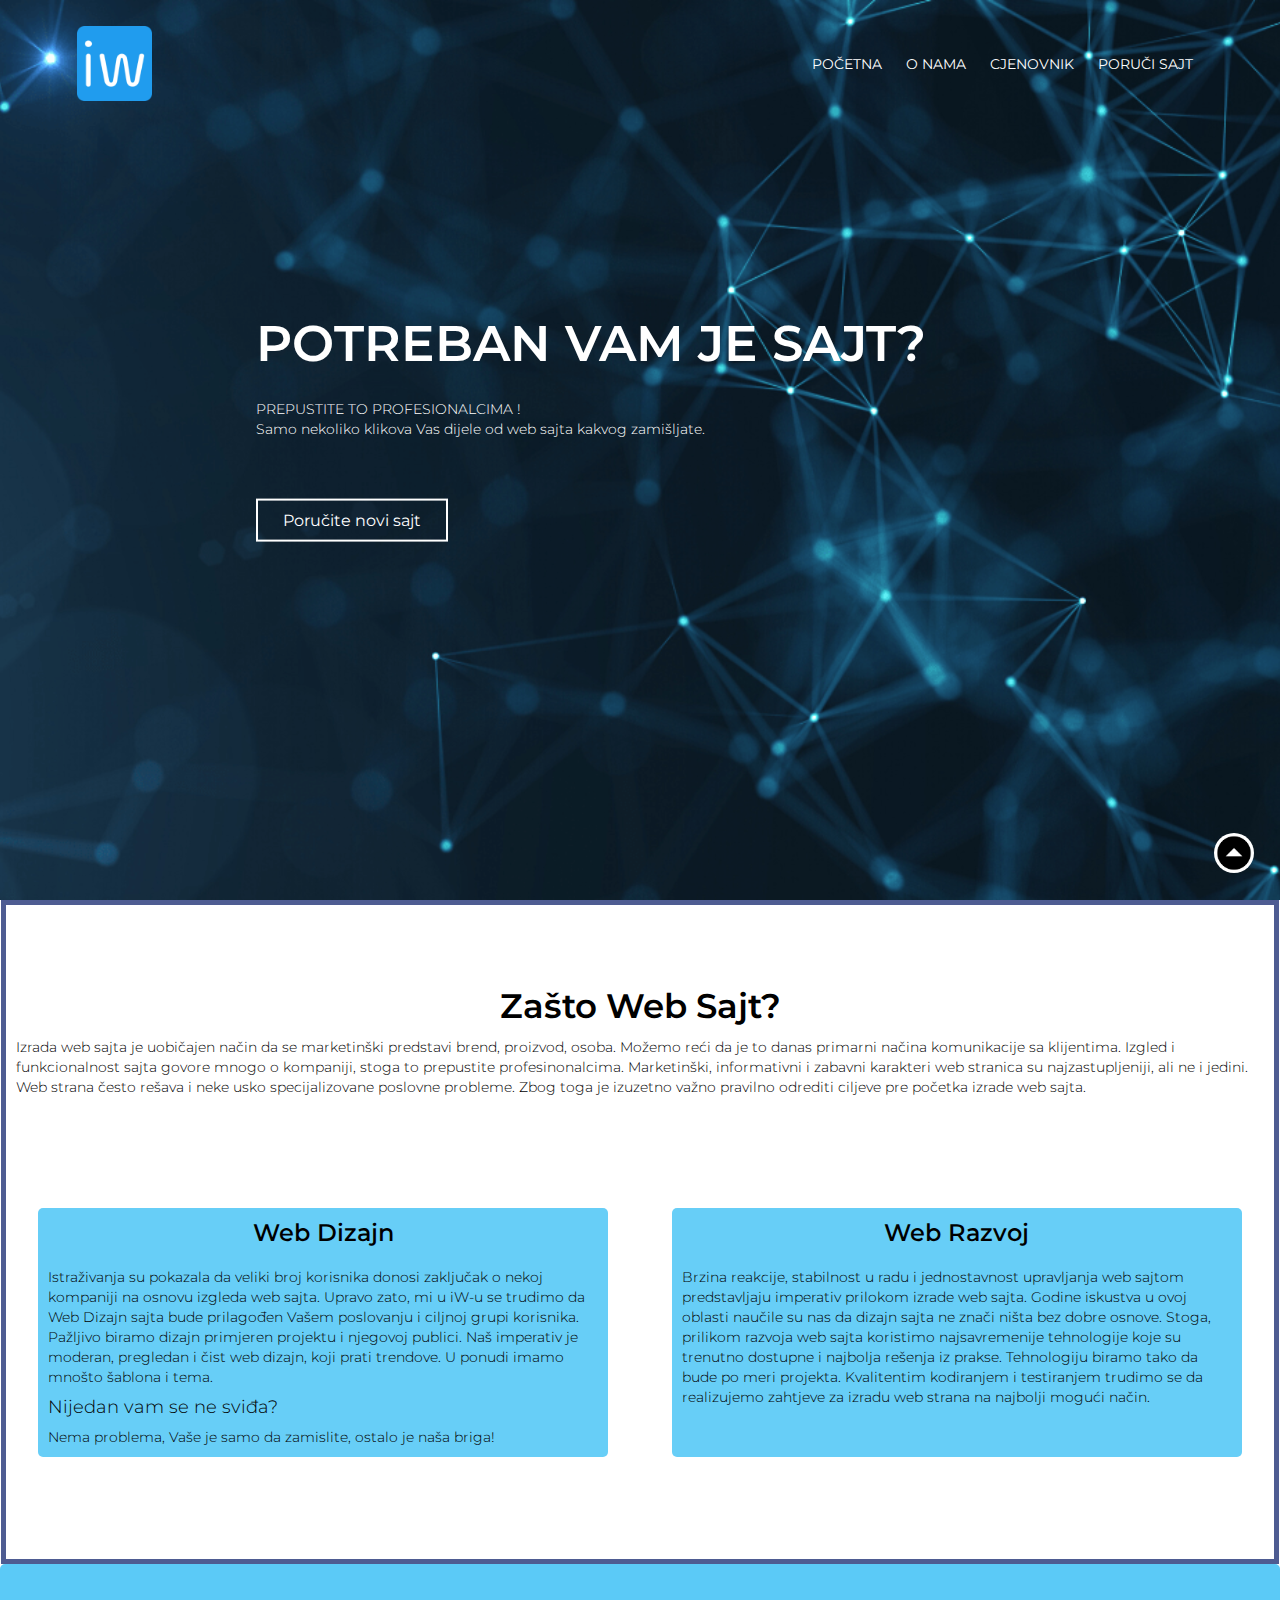
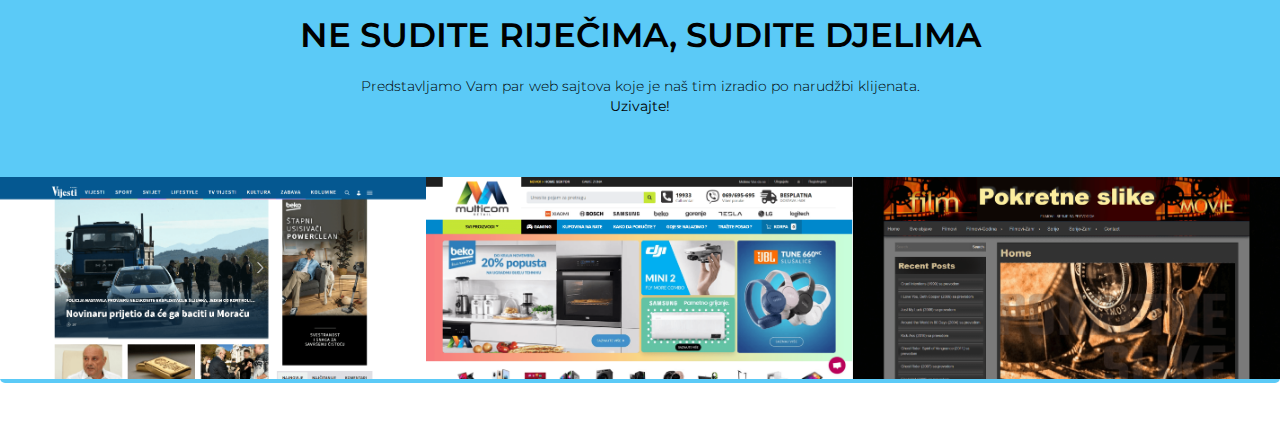
<file: index.html>
<!DOCTYPE html>
<html>
  <head>
    <meta charset="utf-8" />
    <meta http-equiv="X-UA-Compatible" content="IE=edge" />
    <meta name="viewport" content="width=device-width, initial-scale=1" />
    <link rel="icon" href="images/favicon.ico" />
    <title>Izrada Web Sajtova</title>
    <link rel="stylesheet" href="css/index_css.css" />
    <link rel="preconnect" href="https://fonts.googleapis.com" />
    <link rel="preconnect" href="https://fonts.gstatic.com" crossorigin />
    <link
      href="https://fonts.googleapis.com/css2?family=Montserrat&display=swap"
      rel="stylesheet"
    />
    <script
      src="https://code.jquery.com/jquery-3.6.0.js"
      integrity="sha256-H+K7U5CnXl1h5ywQfKtSj8PCmoN9aaq30gDh27Xc0jk="
      crossorigin="anonymous"
    ></script>
  </head>
  <body>
    <section class="header">
      <nav>
        <a href="index.html"><img src="images/logo.png" /></a>
        <div class="topnavlink" id="topNavLinks">
          <img src="images/close2.png" class="close" />

          <ul>
            <li><a href="index.html">POČETNA</a></li>
            <li><a href="onama.html">O NAMA</a></li>
            <li><a href="cjenovnik.html">CJENOVNIK</a></li>
            <li><a href="poruci.html">PORUČI SAJT</a></li>
          </ul>
        </div>
        <img src="images/menu.png" class="menu" />
      </nav>
      <div class="text-box">
        <h1>POTREBAN VAM JE SAJT?</h1>
        <p style="padding-left: 0px">
          PREPUSTITE TO PROFESIONALCIMA !
          <br />
          Samo nekoliko klikova Vas dijele od web sajta kakvog zamišljate.
        </p>
        <a href="poruci.html" class="btn">Poručite novi sajt</a>
      </div>
    </section>

    <section class="course">
      <h1>Zašto Web Sajt?</h1>
      <p class="text1">
        Izrada web sajta je uobičajen način da se marketinški predstavi brend,
        proizvod, osoba. Možemo reći da je to danas primarni načina komunikacije
        sa klijentima. Izgled i funkcionalnost sajta govore mnogo o kompaniji,
        stoga to prepustite profesinonalcima. Marketinški, informativni i
        zabavni karakteri web stranica su najzastupljeniji, ali ne i jedini. Web
        strana često rešava i neke usko specijalizovane poslovne probleme. Zbog
        toga je izuzetno važno pravilno odrediti ciljeve pre početka izrade web
        sajta.
      </p>
      <div class="row">
        <div class="course-col">
          <h2>Web Dizajn</h2>
          <p class="text1">
            Istraživanja su pokazala da veliki broj korisnika donosi zaključak o
            nekoj kompaniji na osnovu izgleda web sajta. Upravo zato, mi u iW-u
            se trudimo da Web Dizajn sajta bude prilagođen Vašem poslovanju i
            ciljnoj grupi korisnika. Pažljivo biramo dizajn primjeren projektu i
            njegovoj publici. Naš imperativ je moderan, pregledan i čist web
            dizajn, koji prati trendove. U ponudi imamo mnošto šablona i tema.
          </p>
          <p class="text1" style="font-size: 18px; padding: 0px 10px 0px 10px">
            Nijedan vam se ne sviđa?
          </p>
          <p class="text1">
            Nema problema, Vaše je samo da zamislite, ostalo je naša briga!
          </p>
        </div>
        <div class="course-col">
          <h2>Web Razvoj</h2>
          <p class="text1">
            Brzina reakcije, stabilnost u radu i jednostavnost upravljanja web
            sajtom predstavljaju imperativ prilokom izrade web sajta. Godine
            iskustva u ovoj oblasti naučile su nas da dizajn sajta ne znači
            ništa bez dobre osnove. Stoga, prilikom razvoja web sajta koristimo
            najsavremenije tehnologije koje su trenutno dostupne i najbolja
            rešenja iz prakse. Tehnologiju biramo tako da bude po meri projekta.
            Kvalitentim kodiranjem i testiranjem trudimo se da realizujemo
            zahtjeve za izradu web strana na najbolji mogući način.
          </p>
        </div>
      </div>
    </section>

    <section class="end">
      <div class="end-end">
        <h3>NE SUDITE RIJEČIMA, SUDITE DJELIMA</h3>
        <p>
          Predstavljamo Vam par web sajtova koje je naš tim izradio po narudžbi
          klijenata.<br />
          <b>Uzivajte!</b>
        </p>
        <div class="row">
          <div class="column">
            <a href="https://www.vijesti.me/" target="_blank"
              ><img src="images/vijesti.png" alt="Vijesti" style="width: 100%"
            /></a>
          </div>
          <div class="column">
            <a href="https://www.multicom.me/" target="_blank"
              ><img
                src="images/multicom.png"
                alt="Multicom"
                style="width: 100%"
            /></a>
          </div>
          <div class="column">
            <a href="http://pokretneslike.ezyro.com/" target="_blank"
              ><img
                src="images/pokretneslike.png"
                alt="PokretneSlike"
                style="width: 100%"
            /></a>
          </div>
        </div>
      </div>
    </section>
    <a href="#"><img class="gototop" src="images/top_arrow.png" /></a>
    <script src="js/menu_jq.js"></script>
  </body>
</html>
</file>
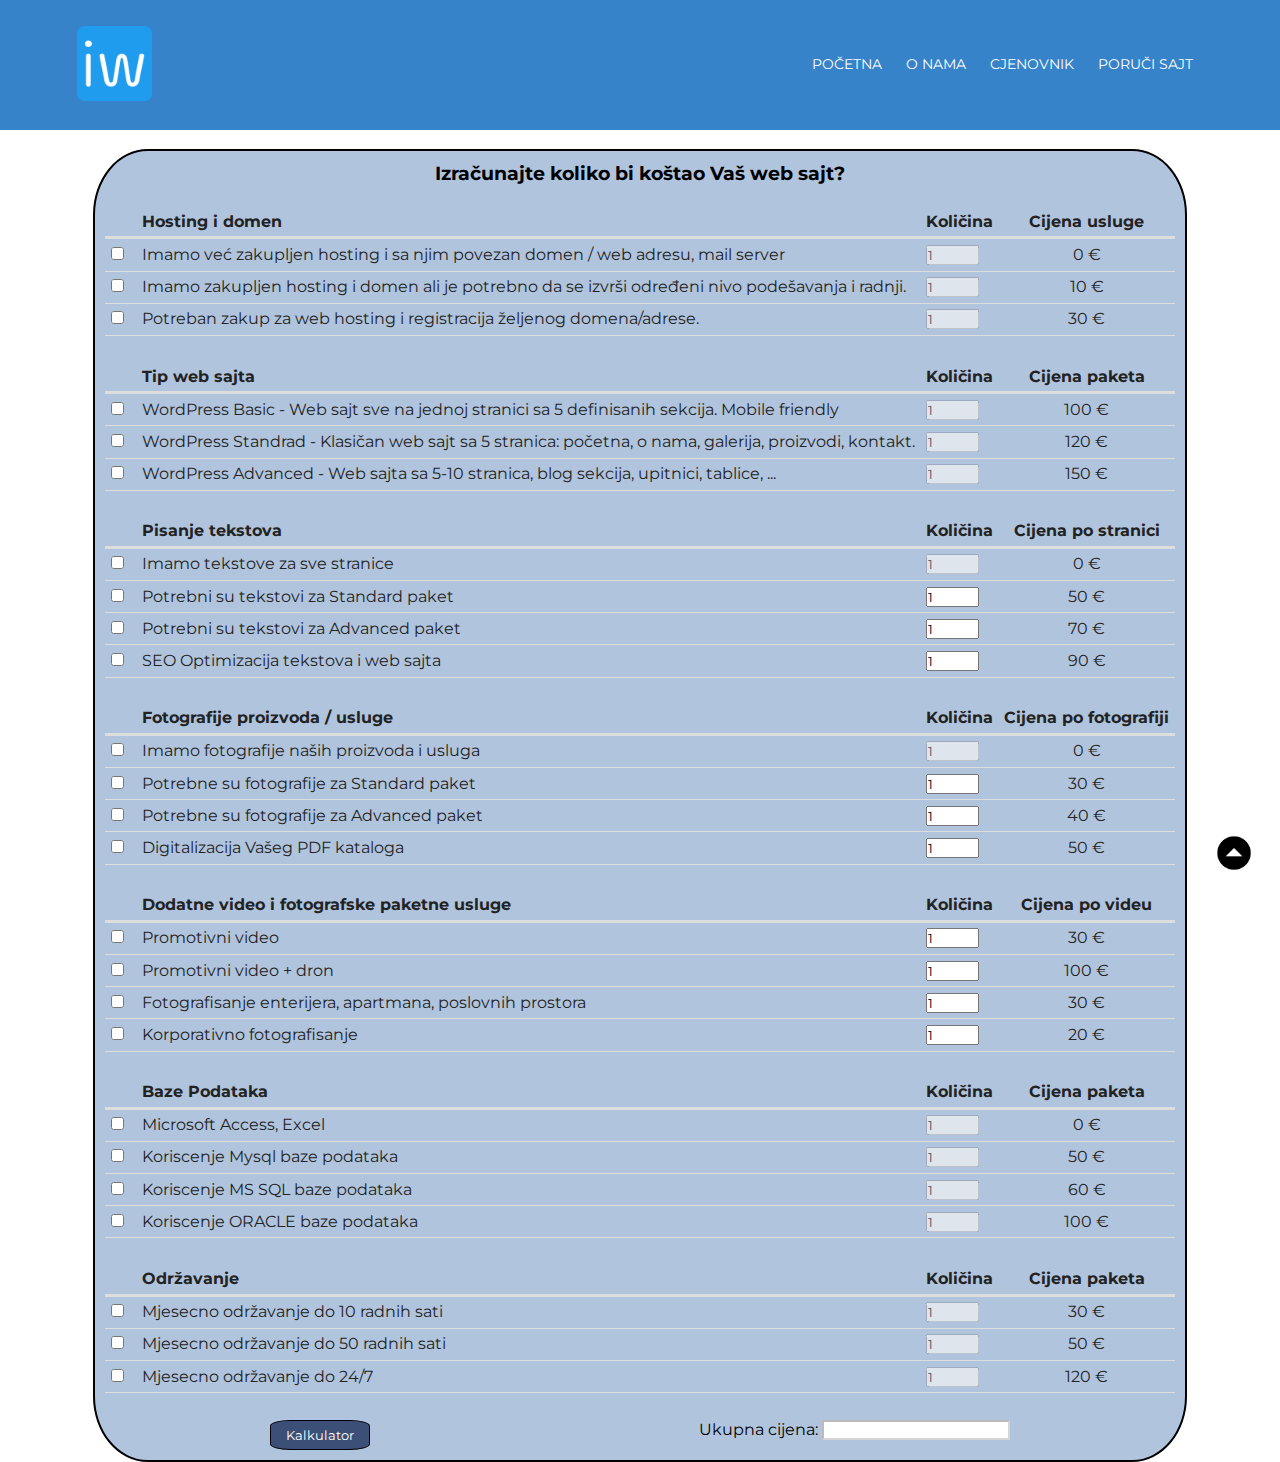
<file: cjenovnik.html>
<!DOCTYPE html>
<html>
  <head>
    <meta charset="utf-8" />
    <meta http-equiv="X-UA-Compatible" content="IE=edge" />
    <meta name="viewport" content="width=device-width, initial-scale=1" />
    <link rel="icon" href="images/favicon.ico" />
    <title>Izrada Web Sajtova</title>
    <link rel="stylesheet" href="css/index_css.css" />
    <link rel="stylesheet" href="css/cjenovnik_css.css" />
    <link rel="preconnect" href="https://fonts.googleapis.com" />
    <link rel="preconnect" href="https://fonts.gstatic.com" crossorigin />
    <link
      href="https://fonts.googleapis.com/css2?family=Montserrat&display=swap"
      rel="stylesheet"
    />
    <script
      src="https://code.jquery.com/jquery-3.6.0.js"
      integrity="sha256-H+K7U5CnXl1h5ywQfKtSj8PCmoN9aaq30gDh27Xc0jk="
      crossorigin="anonymous"
    ></script>
  </head>
  <body>
    <section class="header1">
      <nav>
        <a href="index.html"><img src="images/logo.png" /></a>
        <div class="topnavlink" id="topNavLinks">
          <img src="images/close2.png" class="close" />

          <ul>
            <li><a href="index.html">POČETNA</a></li>
            <li><a href="onama.html">O NAMA</a></li>
            <li><a href="cjenovnik.html">CJENOVNIK</a></li>
            <li><a href="poruci.html">PORUČI SAJT</a></li>
          </ul>
        </div>
        <img src="images/menu.png" class="menu" />
      </nav>
    </section>
    <br />
    <section class="section1" style="background-color: lightsteelblue">
      <div class="rg-containerX">
        <table id="Cjenovnik" class="rg-table">
          <caption class="rg-header">
            <span class="rg-hed"
              >Izračunajte koliko bi koštao Vaš web sajt?</span
            >
          </caption>
          <thead>
            <tr>
              <td><p></p></td>
              <th>Hosting i domen</th>
              <th>Količina</th>
              <th style="text-align: center">Cijena usluge</th>
            </tr>
          </thead>
          <tr>
            <td>
              <input
                class="checkbox"
                type="checkbox"
                name="checkbox_s1_r1"
                value="0"
              />
            </td>
            <td class="opis-usluge">
              Imamo već zakupljen hosting i sa njim povezan domen / web adresu,
              mail server
            </td>
            <td>
              <input
                type="number"
                name="number_s1_r1"
                size="6"
                min="0"
                max="50"
                value="1"
                disabled
              />
            </td>
            <td class="cijena">0 €</td>
          </tr>

          <tr>
            <td>
              <input
                class="checkbox"
                type="checkbox"
                name="checkbox_s1_r2"
                value="10"
              />
            </td>
            <td class="opis-usluge">
              Imamo zakupljen hosting i domen ali je potrebno da se izvrši
              određeni nivo podešavanja i radnji.
            </td>
            <td>
              <input
                type="number"
                name="number_s1_r2"
                size="6"
                min="0"
                max="50"
                value="1"
                disabled
              />
            </td>
            <td class="cijena">10 €</td>
          </tr>
          <tr>
            <td>
              <input
                class="checkbox"
                type="checkbox"
                name="checkbox_s1_r3"
                value="30"
              />
            </td>
            <td class="opis-usluge">
              Potreban zakup za web hosting i registracija željenog
              domena/adrese.
            </td>
            <td>
              <input
                type="number"
                name="number_s1_r3"
                size="6"
                min="0"
                max="50"
                value="1"
                disabled
              />
            </td>
            <td class="cijena">30 €</td>
          </tr>

          <thead>
            <tr>
              <td>
                <p></p>
                <p></p>
              </td>
              <th>Tip web sajta</th>
              <th>Količina</th>
              <th style="text-align: center">Cijena paketa</th>
            </tr>
          </thead>
          <tr>
            <td>
              <input
                class="checkbox"
                type="checkbox"
                name="checkbox_s2_r1"
                value="100"
              />
            </td>
            <td class="opis-usluge">
              WordPress Basic - Web sajt sve na jednoj stranici sa 5 definisanih
              sekcija. Mobile friendly
            </td>
            <td>
              <input
                type="number"
                name="number_s2_r1"
                size="6"
                min="0"
                max="50"
                value="1"
                disabled
              />
            </td>
            <td class="cijena">100 €</td>
          </tr>
          <tr>
            <td>
              <input
                class="checkbox"
                type="checkbox"
                name="checkbox_s2_r2"
                value="120"
              />
            </td>
            <td class="opis-usluge">
              WordPress Standrad - Klasičan web sajt sa 5 stranica: početna, o
              nama, galerija, proizvodi, kontakt.
            </td>
            <td>
              <input
                type="number"
                name="number_s2_r2"
                size="6"
                min="0"
                max="50"
                value="1"
                disabled
              />
            </td>
            <td class="cijena">120 €</td>
          </tr>
          <tr>
            <td>
              <input
                class="checkbox"
                type="checkbox"
                name="checkbox_s2_r3"
                value="150"
              />
            </td>
            <td class="opis-usluge">
              WordPress Advanced - Web sajta sa 5-10 stranica, blog sekcija,
              upitnici, tablice, ...
            </td>
            <td>
              <input
                type="number"
                name="number_s2_r3"
                size="6"
                min="0"
                max="50"
                value="1"
                disabled
              />
            </td>
            <td class="cijena">150 €</td>
          </tr>

          <thead>
            <tr>
              <td>
                <p></p>
                <p></p>
              </td>
              <th>Pisanje tekstova</th>
              <th>Količina</th>
              <th style="text-align: center">Cijena po stranici</th>
            </tr>
          </thead>
          <tr>
            <td>
              <input
                class="checkbox"
                type="checkbox"
                name="checkbox_s3_r1"
                value="0"
              />
            </td>
            <td class="opis-usluge">Imamo tekstove za sve stranice</td>
            <td>
              <input
                type="number"
                name="number_s3_r1"
                size="6"
                min="0"
                max="50"
                value="1"
                disabled
              />
            </td>
            <td class="cijena">0 €</td>
          </tr>
          <tr>
            <td>
              <input
                class="checkbox"
                type="checkbox"
                name="checkbox_s3_r2"
                value="50"
              />
            </td>
            <td class="opis-usluge">Potrebni su tekstovi za Standard paket</td>
            <td>
              <input
                type="number"
                name="number_s3_r2"
                size="6"
                min="0"
                max="50"
                value="1"
              />
            </td>
            <td class="cijena">50 €</td>
          </tr>
          <tr>
            <td>
              <input
                class="checkbox"
                type="checkbox"
                name="checkbox_s3_r3"
                value="70"
              />
            </td>
            <td class="opis-usluge">Potrebni su tekstovi za Advanced paket</td>
            <td>
              <input
                type="number"
                name="number_s3_r3"
                size="6"
                min="0"
                max="50"
                value="1"
              />
            </td>
            <td class="cijena">70 €</td>
          </tr>
          <tr>
            <td>
              <input
                class="checkbox"
                type="checkbox"
                name="checkbox_s3_r4"
                value="90"
              />
            </td>
            <td class="opis-usluge">SEO Optimizacija tekstova i web sajta</td>
            <td>
              <input
                type="number"
                name="number_s3_r4"
                size="6"
                min="0"
                max="50"
                value="1"
              />
            </td>
            <td class="cijena">90 €</td>
          </tr>

          <thead>
            <tr>
              <td>
                <p></p>
                <p></p>
              </td>
              <th>Fotografije proizvoda / usluge</th>
              <th>Količina</th>
              <th style="text-align: center">Cijena po fotografiji</th>
            </tr>
          </thead>
          <tr>
            <td>
              <input
                class="checkbox"
                type="checkbox"
                name="checkbox_s4_r1"
                value="0"
              />
            </td>
            <td class="opis-usluge">
              Imamo fotografije naših proizvoda i usluga
            </td>
            <td>
              <input
                type="number"
                name="number_s4_r1"
                size="6"
                min="0"
                max="50"
                value="1"
                disabled
              />
            </td>
            <td class="cijena">0 €</td>
          </tr>
          <tr>
            <td>
              <input
                class="checkbox"
                type="checkbox"
                name="checkbox_s4_r2"
                value="30"
              />
            </td>
            <td class="opis-usluge">
              Potrebne su fotografije za Standard paket
            </td>
            <td>
              <input
                type="number"
                name="number_s4_r2"
                size="6"
                min="0"
                max="50"
                value="1"
              />
            </td>
            <td class="cijena">30 €</td>
          </tr>
          <tr>
            <td>
              <input
                class="checkbox"
                type="checkbox"
                name="checkbox_s4_r3"
                value="40"
              />
            </td>
            <td class="opis-usluge">
              Potrebne su fotografije za Advanced paket
            </td>
            <td>
              <input
                type="number"
                name="number_s4_r3"
                size="6"
                min="0"
                max="50"
                value="1"
              />
            </td>
            <td class="cijena">40 €</td>
          </tr>
          <tr>
            <td>
              <input
                class="checkbox"
                type="checkbox"
                name="checkbox_s4_r4"
                value="50"
              />
            </td>
            <td class="opis-usluge">Digitalizacija Vašeg PDF kataloga</td>
            <td>
              <input
                type="number"
                name="number_s4_r4"
                size="6"
                min="0"
                max="50"
                value="1"
              />
            </td>
            <td class="cijena">50 €</td>
          </tr>

          <thead>
            <tr>
              <td>
                <p></p>
                <p></p>
              </td>
              <th>Dodatne video i fotografske paketne usluge</th>
              <th>Količina</th>
              <th style="text-align: center">Cijena po videu</th>
            </tr>
          </thead>
          <tr>
            <td>
              <input
                class="checkbox"
                type="checkbox"
                name="checkbox_s5_r1"
                value="30"
              />
            </td>
            <td class="opis-usluge">Promotivni video</td>
            <td>
              <input
                type="number"
                name="number_s5_r1"
                size="6"
                min="0"
                max="50"
                value="1"
              />
            </td>
            <td class="cijena">30 €</td>
          </tr>
          <tr>
            <td>
              <input
                class="checkbox"
                type="checkbox"
                name="checkbox_s5_r2"
                value="100"
              />
            </td>
            <td class="opis-usluge">Promotivni video + dron</td>
            <td>
              <input
                type="number"
                name="number_s5_r2"
                size="6"
                min="0"
                max="50"
                value="1"
              />
            </td>
            <td class="cijena">100 €</td>
          </tr>

          <tr>
            <td>
              <input
                class="checkbox"
                type="checkbox"
                name="checkbox_s5_r3"
                value="30"
              />
            </td>
            <td class="opis-usluge">
              Fotografisanje enterijera, apartmana, poslovnih prostora
            </td>
            <td>
              <input
                type="number"
                name="number_s5_r3"
                size="6"
                min="0"
                max="50"
                value="1"
              />
            </td>
            <td class="cijena">30 €</td>
          </tr>

          <tr>
            <td>
              <input
                class="checkbox"
                type="checkbox"
                name="checkbox_s5_r4"
                value="20"
              />
            </td>
            <td class="opis-usluge">Korporativno fotografisanje</td>
            <td>
              <input
                type="number"
                name="number_s5_r4"
                size="6"
                min="0"
                max="50"
                value="1"
              />
            </td>
            <td class="cijena">20 €</td>
          </tr>

          <thead>
            <tr>
              <td>
                <p></p>
                <p></p>
              </td>
              <th>Baze Podataka</th>
              <th>Količina</th>
              <th style="text-align: center">Cijena paketa</th>
            </tr>
          </thead>
          <tr>
            <td>
              <input
                class="checkbox"
                type="checkbox"
                name="checkbox_s6_r1"
                value="0"
              />
            </td>
            <td class="opis-usluge">Microsoft Access, Excel</td>
            <td>
              <input
                type="number"
                name="number_s6_r1"
                size="6"
                min="0"
                max="50"
                value="1"
                disabled
              />
            </td>
            <td class="cijena">0 €</td>
          </tr>
          <tr>
            <td>
              <input
                class="checkbox"
                type="checkbox"
                name="checkbox_s6_r2"
                value="50"
              />
            </td>
            <td class="opis-usluge">Koriscenje Mysql baze podataka</td>
            <td>
              <input
                type="number"
                name="number_s6_r2"
                size="6"
                min="0"
                max="50"
                value="1"
                disabled
              />
            </td>
            <td class="cijena">50 €</td>
          </tr>
          <tr>
            <td>
              <input
                class="checkbox"
                type="checkbox"
                name="checkbox_s6_r3"
                value="60"
              />
            </td>
            <td class="opis-usluge">Koriscenje MS SQL baze podataka</td>
            <td>
              <input
                type="number"
                name="number_s6_r3"
                size="6"
                min="0"
                max="50"
                value="1"
                disabled
              />
            </td>
            <td class="cijena">60 €</td>
          </tr>
          <tr>
            <td>
              <input
                class="checkbox"
                type="checkbox"
                name="checkbox_s6_r4"
                value="100"
              />
            </td>
            <td class="opis-usluge">Koriscenje ORACLE baze podataka</td>
            <td>
              <input
                type="number"
                name="number_s6_r4"
                size="6"
                min="0"
                max="50"
                value="1"
                disabled
              />
            </td>
            <td class="cijena">100 €</td>
          </tr>

          <thead>
            <tr>
              <td>
                <p></p>
                <p></p>
              </td>
              <th>Održavanje</th>
              <th>Količina</th>
              <th style="text-align: center">Cijena paketa</th>
            </tr>
          </thead>
          <tr>
            <td>
              <input
                class="checkbox"
                type="checkbox"
                name="checkbox_s7_r1"
                value="30"
              />
            </td>
            <td class="opis-usluge">Mjesecno održavanje do 10 radnih sati</td>
            <td>
              <input
                type="number"
                name="number_s7_r1"
                size="6"
                min="0"
                max="50"
                value="1"
                disabled
              />
            </td>
            <td class="cijena">30 €</td>
          </tr>
          <tr>
            <td>
              <input
                class="checkbox"
                type="checkbox"
                name="checkbox_s7_r2"
                value="50"
              />
            </td>
            <td class="opis-usluge">Mjesecno održavanje do 50 radnih sati</td>
            <td>
              <input
                type="number"
                name="number_s7_r2"
                size="6"
                min="0"
                max="50"
                value="1"
                disabled
              />
            </td>
            <td class="cijena">50 €</td>
          </tr>
          <tr>
            <td>
              <input
                class="checkbox"
                type="checkbox"
                name="checkbox_s7_r3"
                value="120"
              />
            </td>
            <td class="opis-usluge">Mjesecno održavanje do 24/7</td>
            <td>
              <input
                type="number"
                name="number_s7_r3"
                size="6"
                min="0"
                max="50"
                value="1"
                disabled
              />
            </td>
            <td class="cijena">120 €</td>
          </tr>
        </table>
        <br />
        <section class="section4">
          <div>
            <button class="kalkulator" onclick="Kalkulator()">
              Kalkulator
            </button>
          </div>
          <div>
            <span
              >Ukupna cijena:
              <input
                style="text-align: center; background-color: white"
                type="text"
                name="price"
                id="price"
                style="align-items: center"
                disabled
            /></span>
          </div>
        </section>
      </div>
    </section>
    <a href="#"><img class="gototop" src="images/top_arrow.png" /></a>
    <script src="js/menu_jq.js"></script>
    <script src="js/cjenovnik_js.js"></script>
  </body>
</html>
</file>
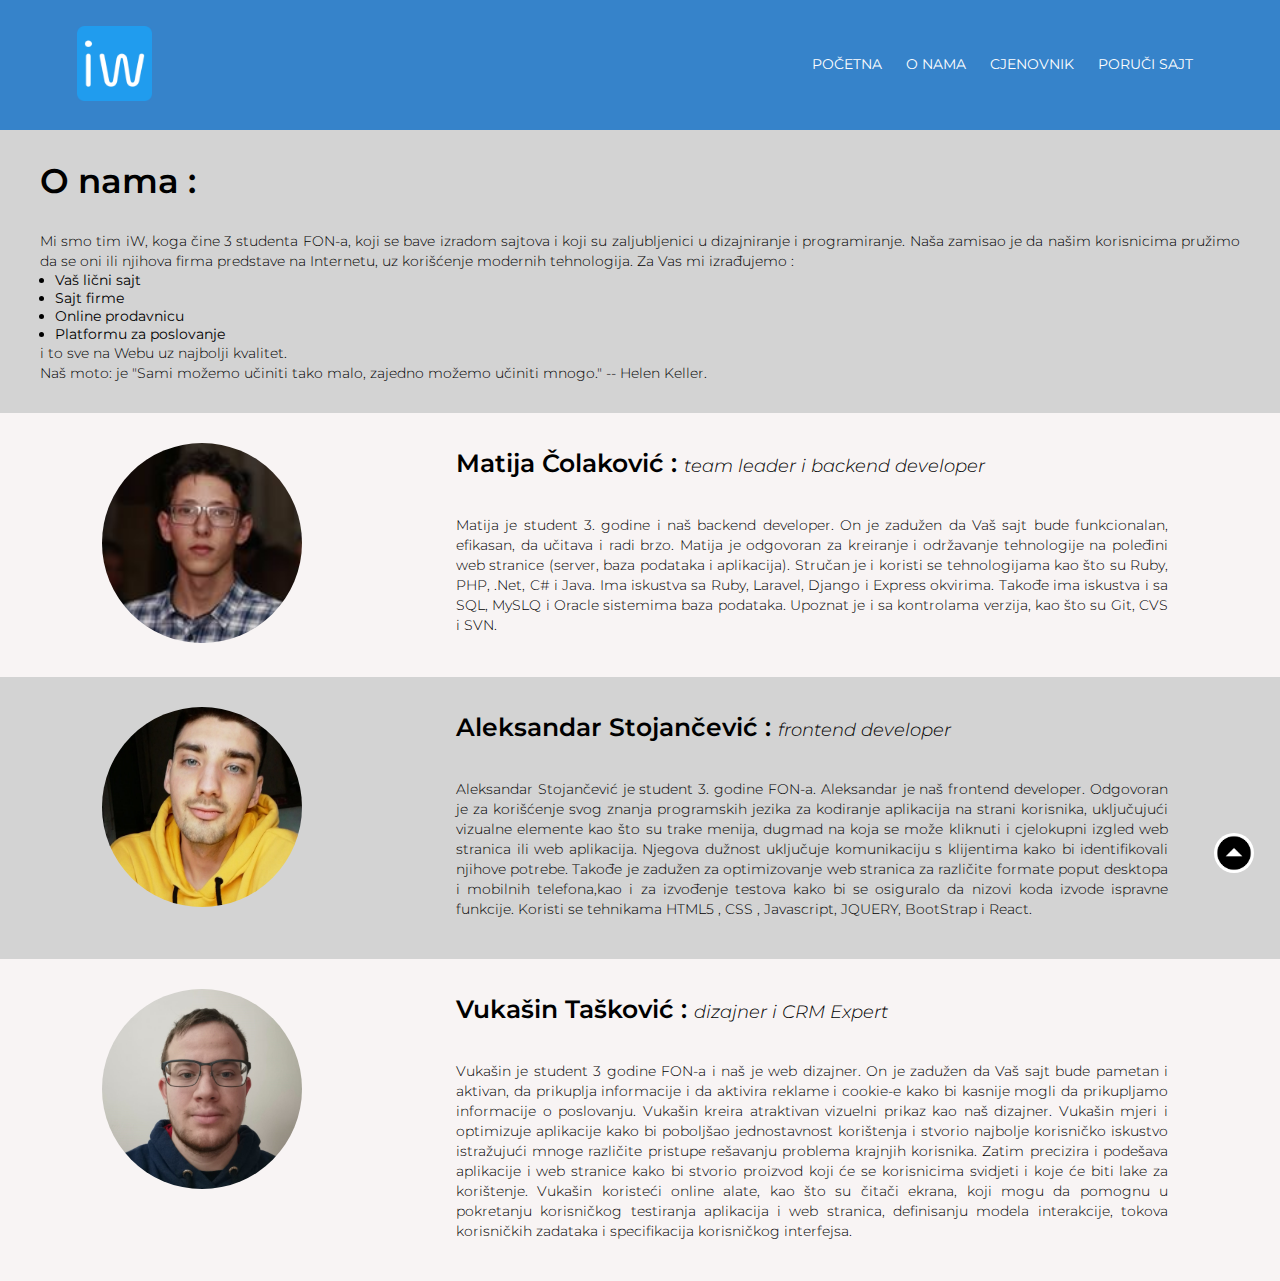
<file: onama.html>
<!DOCTYPE html>
<html>
  <head>
    <meta charset="utf-8" />
    <meta http-equiv="X-UA-Compatible" content="IE=edge" />
    <meta name="viewport" content="width=device-width, initial-scale=1" />
    <link rel="icon" href="images/favicon.ico" />
    <title>Izrada Web Sajtova</title>
    <link rel="stylesheet" href="css/index_css.css" />
    <link rel="stylesheet" href="css/onama_css.css" />
    <link rel="preconnect" href="https://fonts.googleapis.com" />
    <link rel="preconnect" href="https://fonts.gstatic.com" crossorigin />
    <link
      href="https://fonts.googleapis.com/css2?family=Montserrat&display=swap"
      rel="stylesheet"
    />
    <script
      src="https://code.jquery.com/jquery-3.6.0.js"
      integrity="sha256-H+K7U5CnXl1h5ywQfKtSj8PCmoN9aaq30gDh27Xc0jk="
      crossorigin="anonymous"
    ></script>
  </head>
  <body>
    <section class="header1">
      <nav>
        <a href="index.html"><img src="images/logo.png" /></a>
        <div class="topnavlink" id="topNavLinks">
          <img src="images/close2.png" class="close" />

          <ul>
            <li><a href="index.html">POČETNA</a></li>
            <li><a href="onama.html">O NAMA</a></li>
            <li><a href="cjenovnik.html">CJENOVNIK</a></li>
            <li><a href="poruci.html">PORUČI SAJT</a></li>
          </ul>
        </div>
        <img src="images/menu.png" class="menu" />
      </nav>
    </section>
    <a href="#"><img class="gototop" src="images/top_arrow.png" /></a>
    <div class="fitd1" style="background-color: lightgrey; text-align: justify">
      <div>
        <h1 style="padding: 0px 10px 0px 10px">O nama :</h1>
        <br />
        <p style="padding-bottom: 0px">
          Mi smo tim iW, koga čine 3 studenta FON-a, koji se bave izradom
          sajtova i koji su zaljubljenici u dizajniranje i programiranje. Naša
          zamisao je da našim korisnicima pružimo da se oni ili njihova firma
          predstave na Internetu, uz korišćenje modernih tehnologija. Za Vas mi
          izrađujemo :
        </p>
        <ul style="padding-left: 25px; font-size: 14px">
          <li>Vaš lični sajt</li>
          <li>Sajt firme</li>
          <li>Online prodavnicu</li>
          <li>Platformu za poslovanje</li>
        </ul>
        <p style="padding-top: 0px; padding-bottom: 0px">
          i to sve na Webu uz najbolji kvalitet.
        </p>
        <p style="padding-top: 0px; padding-bottom: 0px">
          Naš moto: je "Sami možemo učiniti tako malo, zajedno možemo učiniti
          mnogo." -- Helen Keller.
        </p>
      </div>
    </div>
    <div class="fitd" style="background-color: rgb(248, 244, 244)">
      <div>
        <img class="fitpic" src="images/Matija.png" />
      </div>
      <div class="fitdiv">
        <p id="naslov">
          <b style="font-size: 25px; font-weight: 600">Matija Čolaković : </b>
          <i>team leader i backend developer</i>
        </p>
        <br />
        <p style="text-align: justify">
          Matija je student 3. godine i naš backend developer. On je zadužen da
          Vaš sajt bude funkcionalan, efikasan, da učitava i radi brzo. Matija
          je odgovoran za kreiranje i održavanje tehnologije na poleđini web
          stranice (server, baza podataka i aplikacija). Stručan je i koristi se
          tehnologijama kao što su Ruby, PHP, .Net, C# i Java. Ima iskustva sa
          Ruby, Laravel, Django i Express okvirima. Takođe ima iskustva i sa
          SQL, MySLQ i Oracle sistemima baza podataka. Upoznat je i sa
          kontrolama verzija, kao što su Git, CVS i SVN.
        </p>
      </div>
    </div>
    <div class="fitd" style="background-color: lightgrey">
      <div>
        <img class="fitpic" src="images/Aleksandar.png" />
      </div>
      <div class="fitdiv">
        <p id="naslov">
          <b style="font-size: 25px; font-weight: 600"
            >Aleksandar Stojančević :
          </b>
          <i>frontend developer</i>
        </p>
        <br />
        <p style="text-align: justify">
          Aleksandar Stojančević je student 3. godine FON-a. Aleksandar je naš
          frontend developer. Odgovoran je za korišćenje svog znanja programskih
          jezika za kodiranje aplikacija na strani korisnika, uključujući
          vizualne elemente kao što su trake menija, dugmad na koja se može
          kliknuti i cjelokupni izgled web stranica ili web aplikacija. Njegova
          dužnost uključuje komunikaciju s klijentima kako bi identifikovali
          njihove potrebe. Takođe je zadužen za optimizovanje web stranica za
          različite formate poput desktopa i mobilnih telefona,kao i za
          izvođenje testova kako bi se osiguralo da nizovi koda izvode ispravne
          funkcije. Koristi se tehnikama HTML5 , CSS , Javascript, JQUERY,
          BootStrap i React.
        </p>
      </div>
    </div>
    <div class="fitd" style="background-color: rgb(248, 244, 244)">
      <div>
        <img class="fitpic" src="images/Vukasin.png" />
      </div>
      <div class="fitdiv">
        <p id="naslov">
          <b style="font-size: 25px; font-weight: 600">Vukašin Tašković : </b>
          <i>dizajner i CRM Expert</i>
        </p>
        <br />
        <p style="text-align: justify">
          Vukašin je student 3 godine FON-a i naš je web dizajner. On je zadužen
          da Vaš sajt bude pametan i aktivan, da prikuplja informacije i da
          aktivira reklame i cookie-e kako bi kasnije mogli da prikupljamo
          informacije o poslovanju. Vukašin kreira atraktivan vizuelni prikaz
          kao naš dizajner. Vukašin mjeri i optimizuje aplikacije kako bi
          poboljšao jednostavnost korištenja i stvorio najbolje korisničko
          iskustvo istražujući mnoge različite pristupe rešavanju problema
          krajnjih korisnika. Zatim precizira i podešava aplikacije i web
          stranice kako bi stvorio proizvod koji će se korisnicima svidjeti i
          koje će biti lake za korištenje. Vukašin koristeći online alate, kao
          što su čitači ekrana, koji mogu da pomognu u pokretanju korisničkog
          testiranja aplikacija i web stranica, definisanju modela interakcije,
          tokova korisničkih zadataka i specifikacija korisničkog interfejsa.
        </p>
      </div>
    </div>
    <script src="js/menu_jq.js"></script>
  </body>
</html>
</file>
<file: css/index_css.css>
/* Dio koda koje si koristi za svaku stranu */

* {
  margin: 0;
  padding: 0;
  font-family: "Montserrat", sans-serif;
}

.header {
  min-height: 100vh;
  background-blend-mode: screen;
  width: 100%;
  background-image: url(../images/pozadina3.png);
  background-position: center;
  background-size: cover;
  position: relative;
}

.header1 {
  min-height: 10vh;
  background-blend-mode: screen;
  width: 100%;
  background-color: rgb(54, 131, 202);
  background-position: center;
  background-size: cover;
  position: relative;
}

nav {
  display: flex;
  padding: 2% 6%;
  align-items: center;
  justify-content: space-between;
}

nav img {
  width: 75px;
}

.topnavlink {
  text-align: right;
  flex: 1;
}

.topnavlink ul li {
  list-style: none;
  display: inline-block;
  position: relative;
  margin: 10px;
}

.topnavlink ul li a {
  color: #fff;
  text-decoration: dashed;
  font-size: 14px;
}

.topnavlink ul li::after {
  content: "";
  width: 0%;
  height: 3px;
  background: #37daf0;
  display: block;
  margin: auto;
  transition: 0.3s;
}

.topnavlink ul li:hover::after {
  width: 100%;
}

sup {
  color: red;
}

.gototop {
  position: fixed;
  right: 2%;
  bottom: 3%;
  height: 40px;
  width: 40px;
  border-radius: 50%;
}

img.close {
  display: none;
}

img.menu {
  display: none;
}

h1 {
  font-size: 34px;
  font-weight: 600;
}

h2 {
  text-align: center;
  font-weight: 550;
  margin: 10px;
}

h3 {
  text-align: center;
  font-weight: 600;
  margin: 10px;
  font-size: 34px;
}

p {
  font-size: 14px;
  font-weight: 300;
  line-height: 20px;
  padding: 10px;
  border: #ffffff;
}

img {
  max-width: 100%;
  height: auto;
}

/* Dio koga koji je samo potreban u index.html strani */

.text-box {
  width: 75%;
  top: 50%;
  left: 50%;
  color: #ffffff;
  position: absolute;
  transform: translate(-40%, -60%);
}

.text-box h1 {
  font-size: 50px;
}

.text-box p {
  margin: 15px 0 50px;
  font-size: 14px;
}

.btn {
  display: inline-block;
  text-decoration: double;
  border: 2px solid #ffffff;
  padding: 10px 25px;
  background: transparent;
  color: #ffffff;
  position: relative;
  cursor: pointer;
}

.btn:hover {
  background: rgb(11, 219, 105);
  color: black;
  border: 2px solid black;
}

.course {
  border: 5px solid rgba(3, 23, 100, 0.7);
  width: 99%;
  margin: auto;
  text-align: center;
  padding-top: 80px;
}

.row {
  margin-top: 4%;
  justify-content: space-around;
  margin-bottom: 4%;
  display: flex;
}

.course-col {
  flex-basis: 45%;
  border-radius: 5px;
  background-color: #67cef7;
  box-sizing: border-box;
  margin: 4% 0 4% 0;
}

.end {
  width: 100%;
  margin: auto;
  text-align: center;
  padding-top: 40px;
}

.end {
  flex-basis: 45%;
  border-radius: 5px;
  background-color: #5bcaf7;
  box-sizing: border-box;
}

.end:hover {
  box-shadow: 0 0 30px 0px rgba(0, 0, 0, 4);
}

.text1 {
  text-align: left;
}

/* Dio koda koji sluzi za responzibilnost */

@media (max-width: 1080px) {
  .row {
    flex-direction: column;
  }

  .topnavlink ul li {
    display: block;
  }

  .text-box h1 {
    font-size: 22px;
  }

  .topnavlink {
    position: absolute;
    background: #1e1d61;
    max-width: fit-content;
    max-height: fit-content;
    padding: 10px;
    right: 0px;
    top: 0px;
    text-align: left;
    z-index: 1;
  }

  img.close {
    display: block;
    color: #ffffff;
    margin: 10px;
    cursor: pointer;
    height: 40px;
    width: 40px;
  }

  img.menu {
    display: block;
    color: #ffffff;
    margin: 10px;
    cursor: pointer;
    height: 40px;
    width: 40px;
  }
}
</file>
<file: css/cjenovnik_css.css>
.rg-container1 {
  font-family: "Lato", Helvetica, Arial, sans-serif;
  font-size: 12px;
  line-height: 1.4;
  margin: 0;
  padding: 1em 0.5em;
  color: #222;
  max-width: 60%;
  overflow-y: auto;
}

.rg-header {
  margin-bottom: 1em;
  text-align: left;
}

.rg-header > * {
  display: block;
}

.rg-hed {
  font-weight: bold;
  font-size: 1.2em;
  text-align: center;
}

table.rg-table {
  width: 100%;
  margin-bottom: 0.5em;
  font-size: 1em;
  border-collapse: collapse;
  border-spacing: 0;
}

table.rg-table tr {
  -moz-box-sizing: border-box;
  box-sizing: border-box;
  margin: 0;
  padding: 0;
  border: 0;
  font-size: 100%;
  font: inherit;
  vertical-align: baseline;
  text-align: left;
  color: #333;
}

table.rg-table thead {
  border-bottom: 3px solid #ddd;
}

table.rg-table tr {
  border-bottom: 1px solid #ddd;
  color: #222;
}

table.rg-table th {
  font-weight: bold;
  padding: 0.35em;
  font-size: 1em;
}

table.rg-table td {
  padding: 0.35em;
  font-size: 1em;
}

.cijena {
  text-align: center;
}

.section1 {
  display: block;
  margin-left: auto;
  margin-right: auto;
  border: 2px solid black;
  max-width: fit-content;
  padding: 10px;
  border-radius: 5%;
}

.section4 {
  display: flex;
  justify-content: space-around;
}

.kalkulator {
  background-color: rgb(60, 80, 119);
  border: 1px solid black;
  height: 30px;
  width: 100px;
  color: white;
  border-radius: 20%;
}

@media screen and (max-width: 1080px) {
  .rg-container1 {
    font-family: "Lato", Helvetica, Arial, sans-serif;
    font-size: 12px;
    line-height: 1.4;
    margin: 0;
    padding: 1em 0.5em;
    color: #222;
    max-width: 60%;
    overflow-y: auto;
  }

  .rg-header {
    margin-bottom: 1em;
    text-align: left;
  }

  .rg-header > * {
    display: block;
  }

  .rg-hed {
    font-weight: bold;
    font-size: 1.2em;
    text-align: center;
  }

  table.rg-table {
    width: 100%;
    margin-bottom: 0.5em;
    font-size: 1em;
    border-collapse: collapse;
    border-spacing: 0;
  }

  table.rg-table tr {
    -moz-box-sizing: border-box;
    box-sizing: border-box;
    margin: 0;
    padding: 0;
    border: 0;
    font-size: 100%;
    font: inherit;
    vertical-align: baseline;
    text-align: left;
    color: #333;
  }

  table.rg-table thead {
    border-bottom: 3px solid #ddd;
  }

  table.rg-table tr {
    border-bottom: 1px solid #ddd;
    color: #222;
  }

  table.rg-table th {
    font-weight: bold;
    padding: 0.35em;
    font-size: 1em;
  }

  table.rg-table td {
    padding: 0.35em;
    font-size: 1em;
  }

  .section1 {
    border-radius: 0%;
    margin: 0px 5px 0px 5px;
  }

  .section4 {
    flex-direction: column;
    text-align: center;
  }

  .kalkulator {
    margin-bottom: 15px;
  }
}
</file>
<file: css/onama_css.css>
.fitpic {
  height: 200px;
  width: 200px;
  border-radius: 50%;
  max-width: none;
}

.fitdiv {
  max-width: 60%;
}

.fitd {
  display: flex;
  justify-content: space-around;
  padding: 30px;
}

.fitd1 {
  padding: 30px;
}

#naslov {
  font-size: 18px;
  font-weight: 300;
}

@media screen and (max-width: 1080px) {
  .fitd {
    flex-direction: column;
  }
  .fitdiv {
    max-width: 100%;
  }
}
</file>
